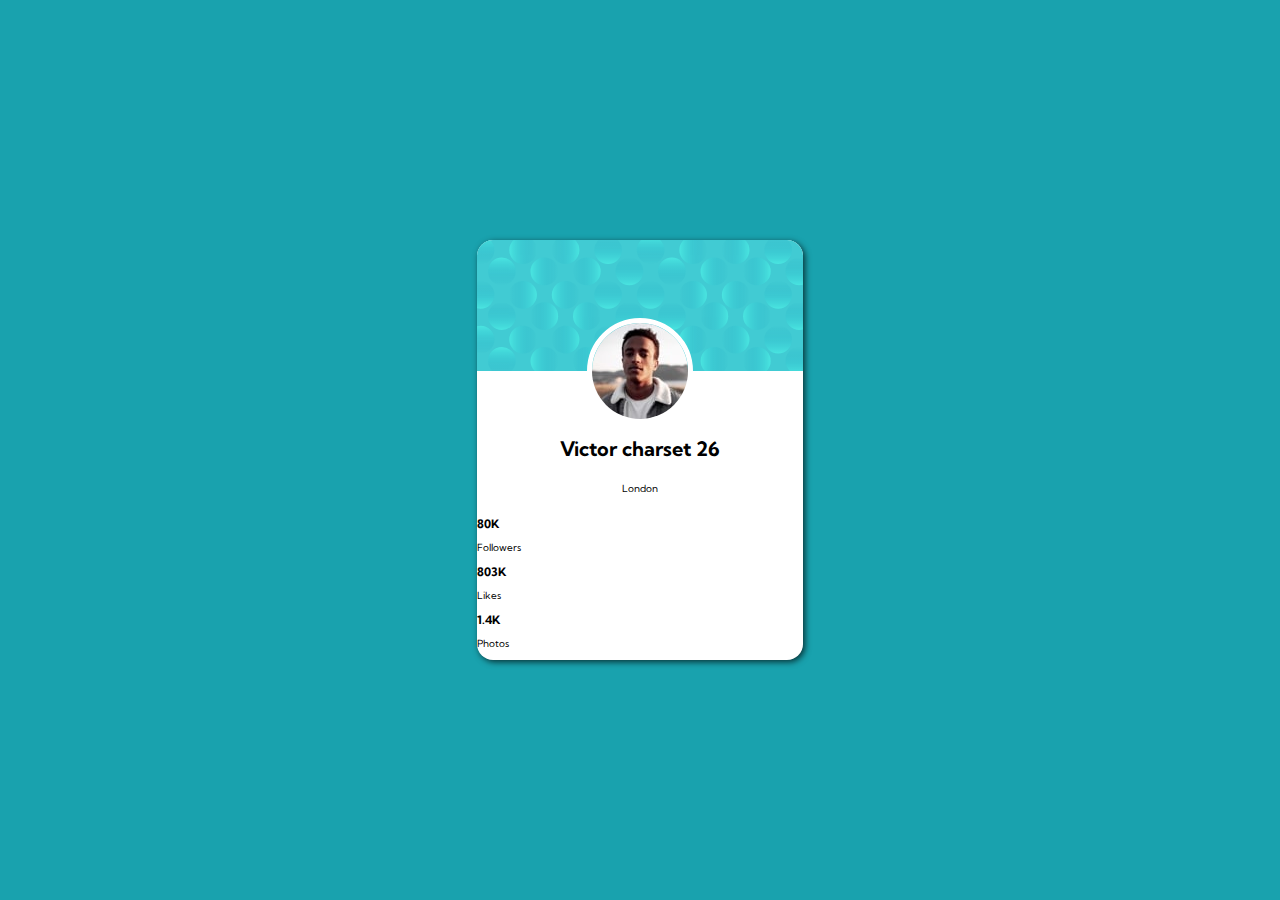
<file: proyectoPaginaPostMokepon/juju/Card-prueba-main/profile-card-component-main/index.html>
<!DOCTYPE html>
<html lang="en">
<head>
  <meta charset="UTF-8">
  <meta name="viewport" content="width=device-width, initial-scale=1.0"> <!-- displays site properly based on user's device -->

  <link rel="icon" type="image/png" sizes="32x32" href="./images/favicon-32x32.png">
  <link rel="stylesheet" href="css/normalize.css">
  <link rel="preconnect" href="https://fonts.googleapis.com">
<link rel="preconnect" href="https://fonts.gstatic.com" crossorigin>
<link href="https://fonts.googleapis.com/css2?family=Kumbh+Sans:wght@400;700&display=swap" rel="stylesheet">
  <title>Frontend Mentor | Profile card component</title>

    <link rel="stylesheet" href="css/estilos.css">
</head>
<body>
        <main class="flex">
          <article class="card">
            <img src="./images/bg-pattern-card.svg" alt="imagen header card" class="card-header">
         
          <div class="card-body">
                <img src="./images/image-victor.jpg" alt="" class="card-body-img">
                <h1 class= "card-body-title">
                  Victor charset
                  <span>26</span>
                </h1>
                <p class="card-body-text">London</p>
          </div>
          <div class="card-footer">
            <div class="card-footer-social">
              <h3>80K</h3>
              <p>Followers</p>
            </div>
            <div class="card-footer-social">
              <h3>803K</h3>
              <p>Likes</p>
            </div>
            <div class="card-footer-social">
              <h3>1.4K</h3>
              <p>Photos</p>
            </div>
          </div> 
        </article>
        </main>
</body>
</html>
</file>
<file: proyectoPaginaPostMokepon/juju/Card-prueba-main/profile-card-component-main/css/estilos.css>
:root {
  --dark-cyan: hsl(185, 75%, 39%);
  --very-dark-desaturated: hsl(229, 23%, 23%);
  --dark-grayish-blue: hsl(227, 10%, 46%);
  --dark-gray: hsl(0, 0%, 59%)
;
}

html {
  -webkit-box-sizing: border-box;
          box-sizing: border-box;
  font-size: 62.5%;
}

*, *:before, *:after {
  -webkit-box-sizing: inherit;
          box-sizing: inherit;
}

body {
  font-family: 'Kumbh Sans', sans-serif;
  background-color: var(--dark-cyan);
}

.flex {
  display: -webkit-box;
  display: -ms-flexbox;
  display: flex;
  -webkit-box-align: center;
      -ms-flex-align: center;
          align-items: center;
  -webkit-box-pack: center;
      -ms-flex-pack: center;
          justify-content: center;
  height: 100vh;
}

.card {
  background-color: white;
  width: 326px;
  border-radius: 16px;
  overflow: hidden;
  -webkit-box-shadow: 2px 2px 6px rgba(0, 2, 2, 0.705);
          box-shadow: 2px 2px 6px rgba(0, 2, 2, 0.705);
}

.card-header {
  width: 100%;
  display: block;
}

.card-body {
  display: -webkit-box;
  display: -ms-flexbox;
  display: flex;
  -webkit-box-orient: vertical;
  -webkit-box-direction: normal;
      -ms-flex-direction: column;
          flex-direction: column;
  -webkit-box-align: center;
      -ms-flex-align: center;
          align-items: center;
}

.card-body-img {
  border: 5px solid white;
  border-radius: 100%;
  margin-top: calc(-48px - 5px);
  background-color: white;
}
/*# sourceMappingURL=estilos.css.map */
</file>
